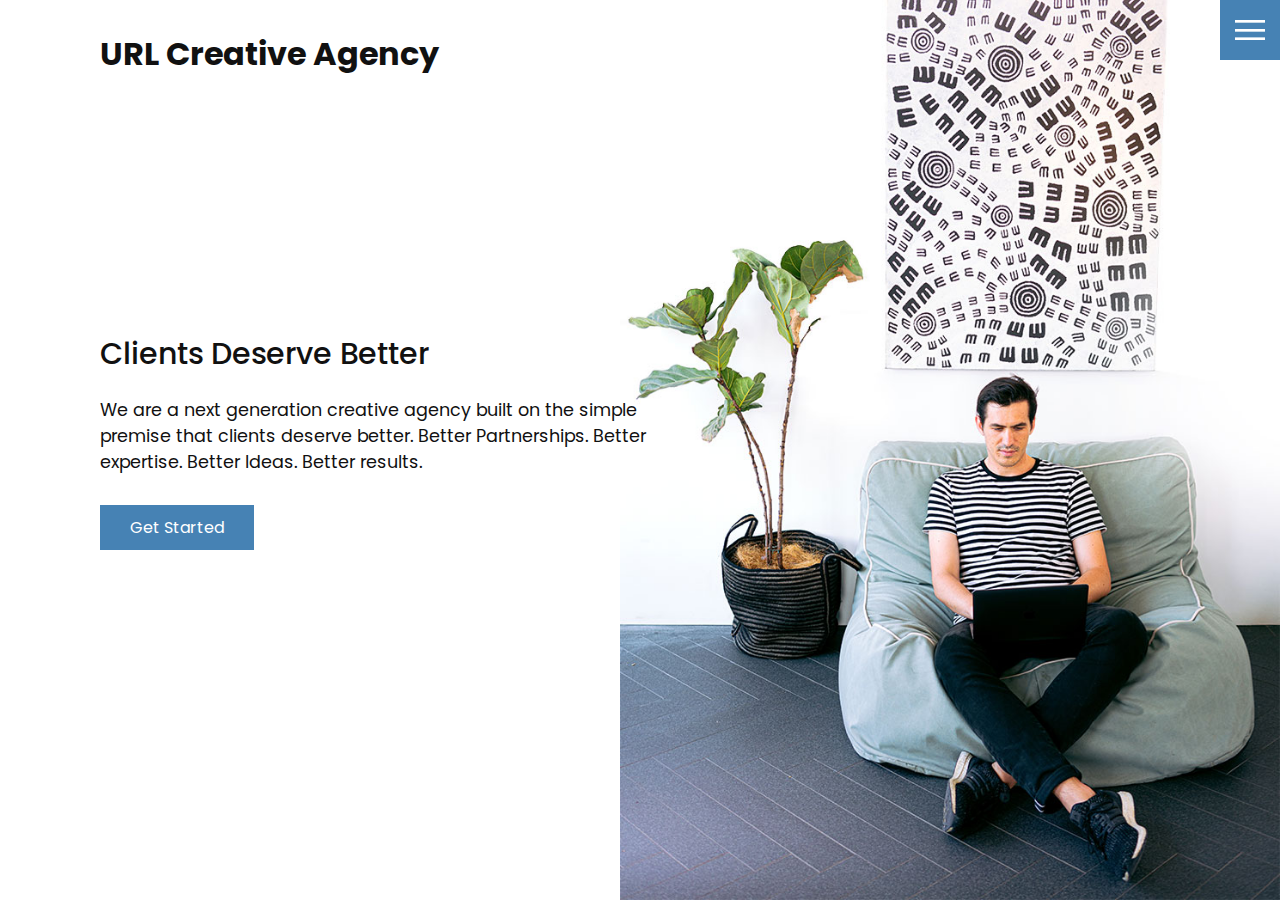
<file: index.html>
<!DOCTYPE html>
<html lang="en">
  <head>
    <meta charset="UTF-8" />
    <meta http-equiv="X-UA-Compatible" content="IE=edge" />
    <meta name="viewport" content="width=device-width, initial-scale=1.0" />
    <title>URL Creative Agency</title>
    <link rel="stylesheet" href="css/style.css" />
  </head>
  <body>
    <header>
      <div class="logo">URL Creative Agency</div>
      <div class="toggle"></div>
      <div class="navigation">
        <ul>
          <li><a href="index.html">Home</a></li>
          <li><a href="services.html">Services</a></li>
          <li><a href="work.html">Work</a></li>
          <li><a href="contact.html">Contact</a></li>
        </ul>
        <div class="social-bar">
          <ul>
            <li>
              <a href="https://facebook.com"
                ><img src="img/facebook.png" target="_blank" alt=""
              /></a>
            </li>
            <li>
              <a href="https://twitter.com"
                ><img src="img/twitter.png" target="_blank" alt=""
              /></a>
            </li>
            <li>
              <a href="https://instagram.com"
                ><img src="img/instagram.png" target="_blank" alt=""
              /></a>
            </li>
          </ul>
          <a href="mailto:ntrfts@gmail.com" class="email-icon"
            ><img src="img/email.png" target="_blank" alt=""
          /></a>
        </div>
      </div>
    </header>

    <section class="home">
      <img src="img/home-img.jpg" class="home-img" alt="" />
      <div class="home-content">
        <h1>Clients Deserve Better</h1>
        <p>
          We are a next generation creative agency built on the simple premise
          that clients deserve better. Better Partnerships. Better expertise.
          Better Ideas. Better results.
        </p>
        <a href="contact.html" class="btn">Get Started</a>
      </div>
    </section>

    <!-- script -->
    <script src="js/script.js"></script>
  </body>
</html>
</file>
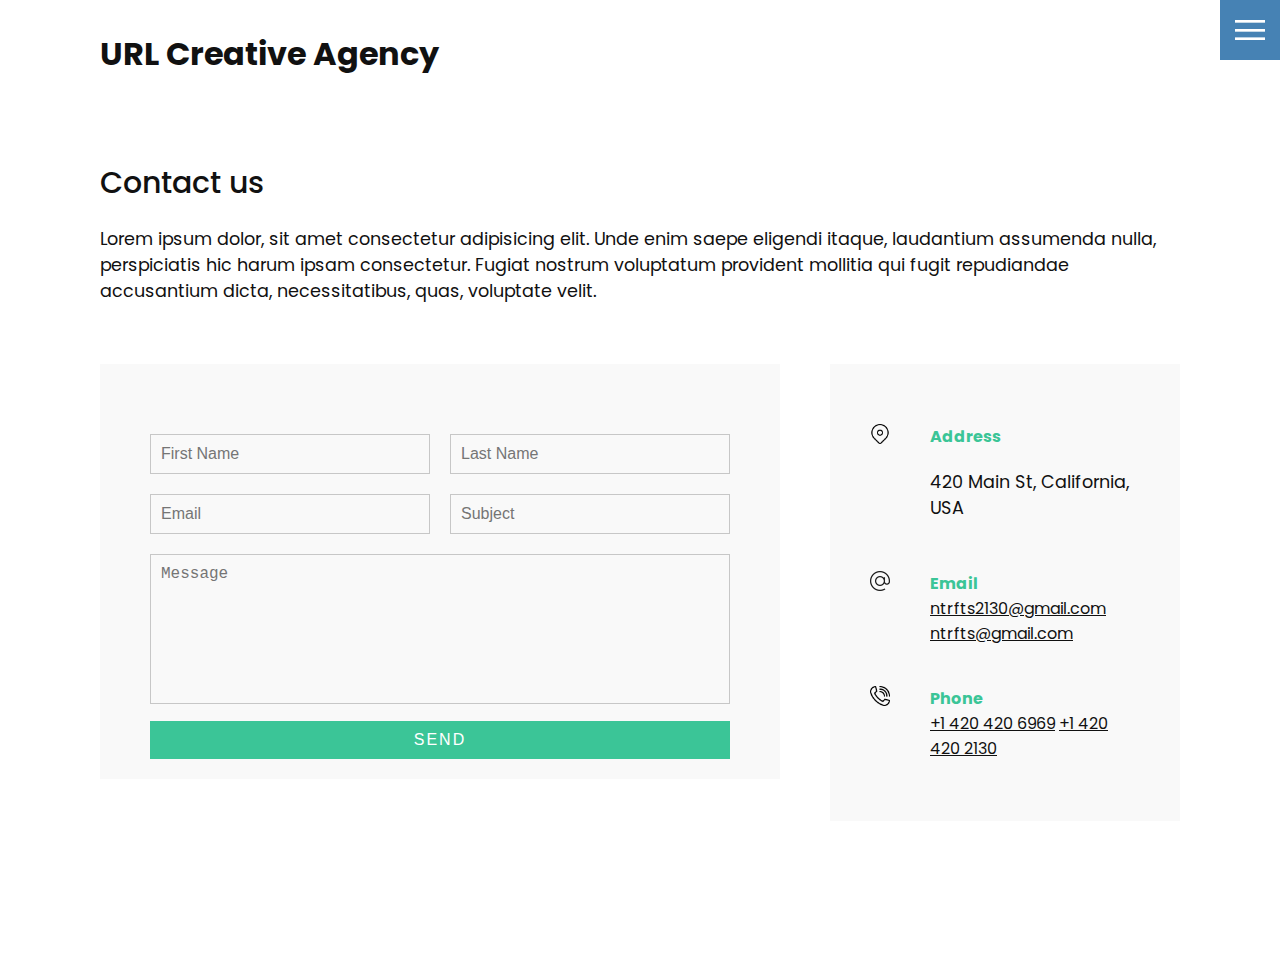
<file: contact.html>
<!DOCTYPE html>
<html lang="en">
  <head>
    <meta charset="UTF-8" />
    <meta http-equiv="X-UA-Compatible" content="IE=edge" />
    <meta name="viewport" content="width=device-width, initial-scale=1.0" />
    <title>URL Creative Agency - Work</title>
    <link rel="stylesheet" href="css/style.css" />
  </head>
  <body>
    <header>
      <div class="logo">URL Creative Agency</div>
      <div class="toggle"></div>
      <div class="navigation">
        <ul>
          <li><a href="index.html">Home</a></li>
          <li><a href="services.html">Services</a></li>
          <li><a href="work.html">Work</a></li>
          <li><a href="contact.html">Contact</a></li>
        </ul>
        <div class="social-bar">
          <ul>
            <li>
              <a href="https://facebook.com"
                ><img src="img/facebook.png" target="_blank" alt=""
              /></a>
            </li>
            <li>
              <a href="https://twitter.com"
                ><img src="img/twitter.png" target="_blank" alt=""
              /></a>
            </li>
            <li>
              <a href="https://instagram.com"
                ><img src="img/instagram.png" target="_blank" alt=""
              /></a>
            </li>
          </ul>
          <a href="mailto:ntrfts@gmail.com" class="email-icon"
            ><img src="img/email.png" target="_blank" alt=""
          /></a>
        </div>
      </div>
    </header>

    <section>
      <div class="title">
        <h1>Contact us</h1>
        <p>
          Lorem ipsum dolor, sit amet consectetur adipisicing elit. Unde enim
          saepe eligendi itaque, laudantium assumenda nulla, perspiciatis hic
          harum ipsam consectetur. Fugiat nostrum voluptatum provident mollitia
          qui fugit repudiandae accusantium dicta, necessitatibus, quas,
          voluptate velit.
        </p>
      </div>

      <div class="contact">
        <div class="contact-form">
          <form>
            <div class="row">
              <div class="input50">
                <input type="text" placeholder="First Name" />
              </div>
              <div class="input50">
                <input type="text" placeholder="Last Name" />
              </div>
            </div>

            <div class="row">
              <div class="input50">
                <input type="text" placeholder="Email" />
              </div>
              <div class="input50">
                <input type="text" placeholder="Subject" />
              </div>
            </div>

            <div class="row">
              <div class="input100">
                <textarea placeholder="Message"></textarea>
              </div>
            </div>

            <div class="row">
              <div class="input100">
                <input type="submit" value="Send" />
              </div>
            </div>
          </form>
        </div>

        <div class="contact-info">
          <div class="info-box">
            <img src="img/address.png" class="contact-icon" alt="" />
            <div class="details">
              <h4>Address</h4>
              <p>420 Main St, California, USA</p>
            </div>
          </div>

          <div class="info-box">
            <img src="img/email.png" class="contact-icon" alt="" />
            <div class="details">
              <h4>Email</h4>
              <a href="mailto:ntrfts2130@gmail.com">ntrfts2130@gmail.com</a>
              <a href="mailto:ntrfts@gmail.com">ntrfts@gmail.com</a>
            </div>
          </div>

          <div class="info-box">
            <img src="img/call.png" class="contact-icon" alt="" />
            <div class="details">
              <h4>Phone</h4>
              <a href="tel:+14204206969">+1 420 420 6969</a>
              <a href="tel:+14204202130">+1 420 420 2130</a>
            </div>
          </div>
        </div>
      </div>
    </section>

    <!-- script -->
    <script src="js/script.js"></script>
  </body>
</html>
</file>
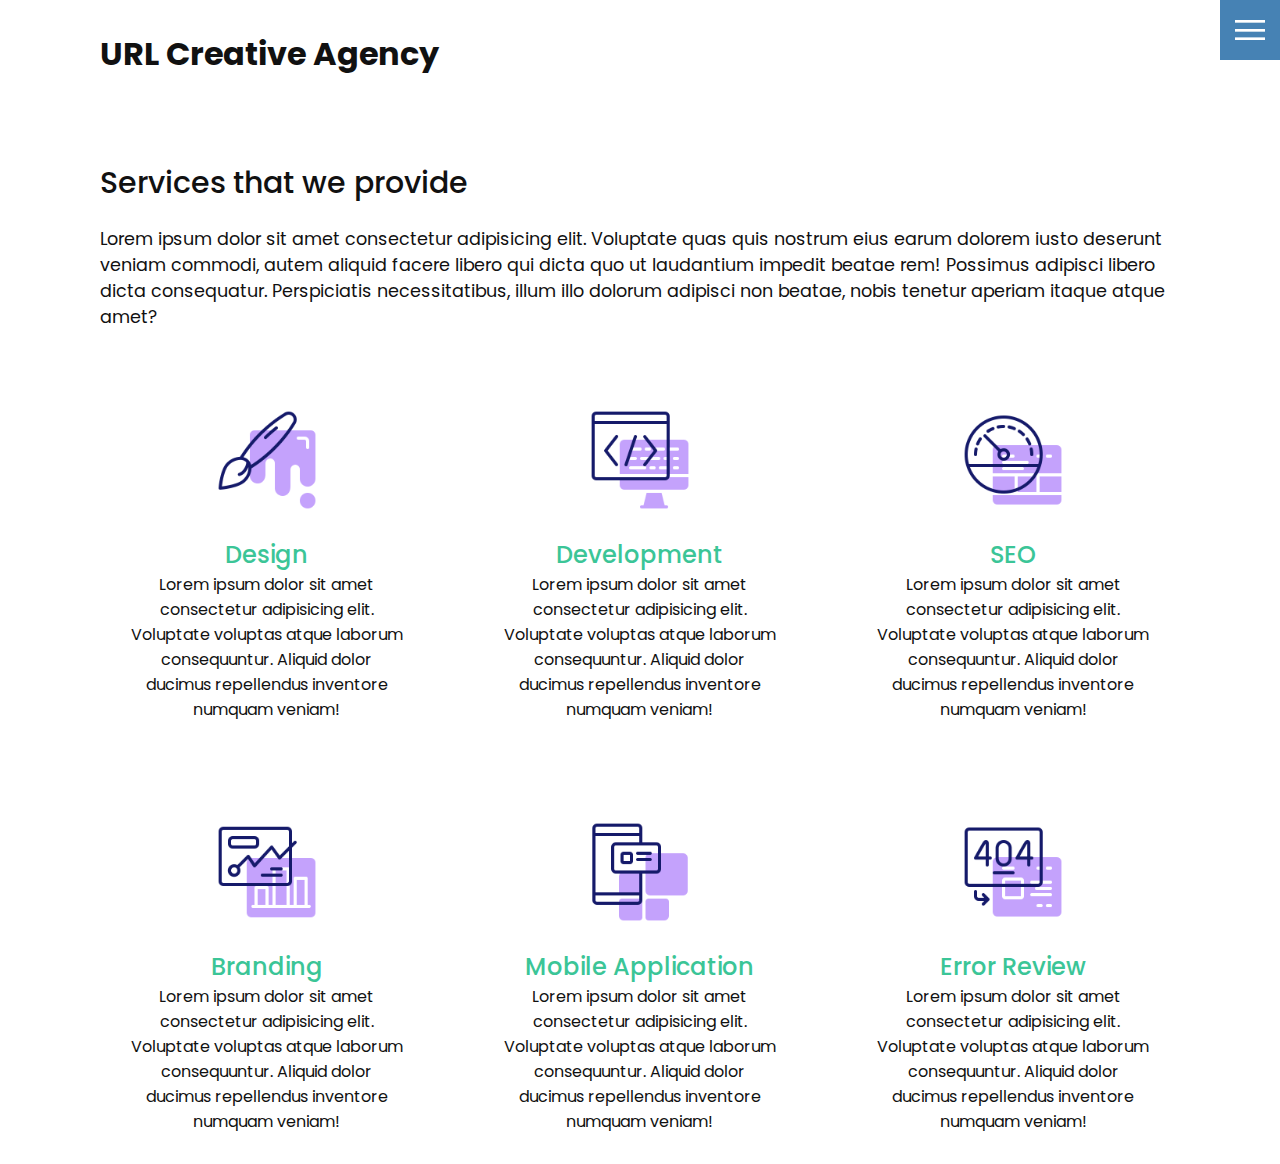
<file: services.html>
<!DOCTYPE html>
<html lang="en">
  <head>
    <meta charset="UTF-8" />
    <meta http-equiv="X-UA-Compatible" content="IE=edge" />
    <meta name="viewport" content="width=device-width, initial-scale=1.0" />
    <title>URL Creative Agency - Services</title>
    <link rel="stylesheet" href="css/style.css" />
  </head>
  <body>
    <header>
      <div class="logo">URL Creative Agency</div>
      <div class="toggle"></div>
      <div class="navigation">
        <ul>
          <li><a href="index.html">Home</a></li>
          <li><a href="services.html">Services</a></li>
          <li><a href="work.html">Work</a></li>
          <li><a href="contact.html">Contact</a></li>
        </ul>
        <div class="social-bar">
          <ul>
            <li>
              <a href="https://facebook.com"
                ><img src="img/facebook.png" target="_blank" alt=""
              /></a>
            </li>
            <li>
              <a href="https://twitter.com"
                ><img src="img/twitter.png" target="_blank" alt=""
              /></a>
            </li>
            <li>
              <a href="https://instagram.com"
                ><img src="img/instagram.png" target="_blank" alt=""
              /></a>
            </li>
          </ul>
          <a href="mailto:ntrfts@gmail.com" class="email-icon"
            ><img src="img/email.png" target="_blank" alt=""
          /></a>
        </div>
      </div>
    </header>

    <section>
      <div class="title">
        <h1>Services that we provide</h1>
        <p>
          Lorem ipsum dolor sit amet consectetur adipisicing elit. Voluptate
          quas quis nostrum eius earum dolorem iusto deserunt veniam commodi,
          autem aliquid facere libero qui dicta quo ut laudantium impedit beatae
          rem! Possimus adipisci libero dicta consequatur. Perspiciatis
          necessitatibus, illum illo dolorum adipisci non beatae, nobis tenetur
          aperiam itaque atque amet?
        </p>
      </div>
      <div class="services">
        <div class="service-card">
          <div class="icon">
            <img src="img/001.png" alt="" />
          </div>
          <h2>Design</h2>
          Lorem ipsum dolor sit amet consectetur adipisicing elit. Voluptate
          voluptas atque laborum consequuntur. Aliquid dolor ducimus repellendus
          inventore numquam veniam!
        </div>

        <div class="service-card">
          <div class="icon">
            <img src="img/002.png" alt="" />
          </div>
          <h2>Development</h2>
          Lorem ipsum dolor sit amet consectetur adipisicing elit. Voluptate
          voluptas atque laborum consequuntur. Aliquid dolor ducimus repellendus
          inventore numquam veniam!
        </div>

        <div class="service-card">
          <div class="icon">
            <img src="img/003.png" alt="" />
          </div>
          <h2>SEO</h2>
          Lorem ipsum dolor sit amet consectetur adipisicing elit. Voluptate
          voluptas atque laborum consequuntur. Aliquid dolor ducimus repellendus
          inventore numquam veniam!
        </div>

        <div class="service-card">
          <div class="icon">
            <img src="img/004.png" alt="" />
          </div>
          <h2>Branding</h2>
          Lorem ipsum dolor sit amet consectetur adipisicing elit. Voluptate
          voluptas atque laborum consequuntur. Aliquid dolor ducimus repellendus
          inventore numquam veniam!
        </div>

        <div class="service-card">
          <div class="icon">
            <img src="img/005.png" alt="" />
          </div>
          <h2>Mobile Application</h2>
          Lorem ipsum dolor sit amet consectetur adipisicing elit. Voluptate
          voluptas atque laborum consequuntur. Aliquid dolor ducimus repellendus
          inventore numquam veniam!
        </div>

        <div class="service-card">
          <div class="icon">
            <img src="img/006.png" alt="" />
          </div>
          <h2>Error Review</h2>
          Lorem ipsum dolor sit amet consectetur adipisicing elit. Voluptate
          voluptas atque laborum consequuntur. Aliquid dolor ducimus repellendus
          inventore numquam veniam!
        </div>
      </div>
    </section>

    <!-- script -->
    <script src="js/script.js"></script>
  </body>
</html>
</file>
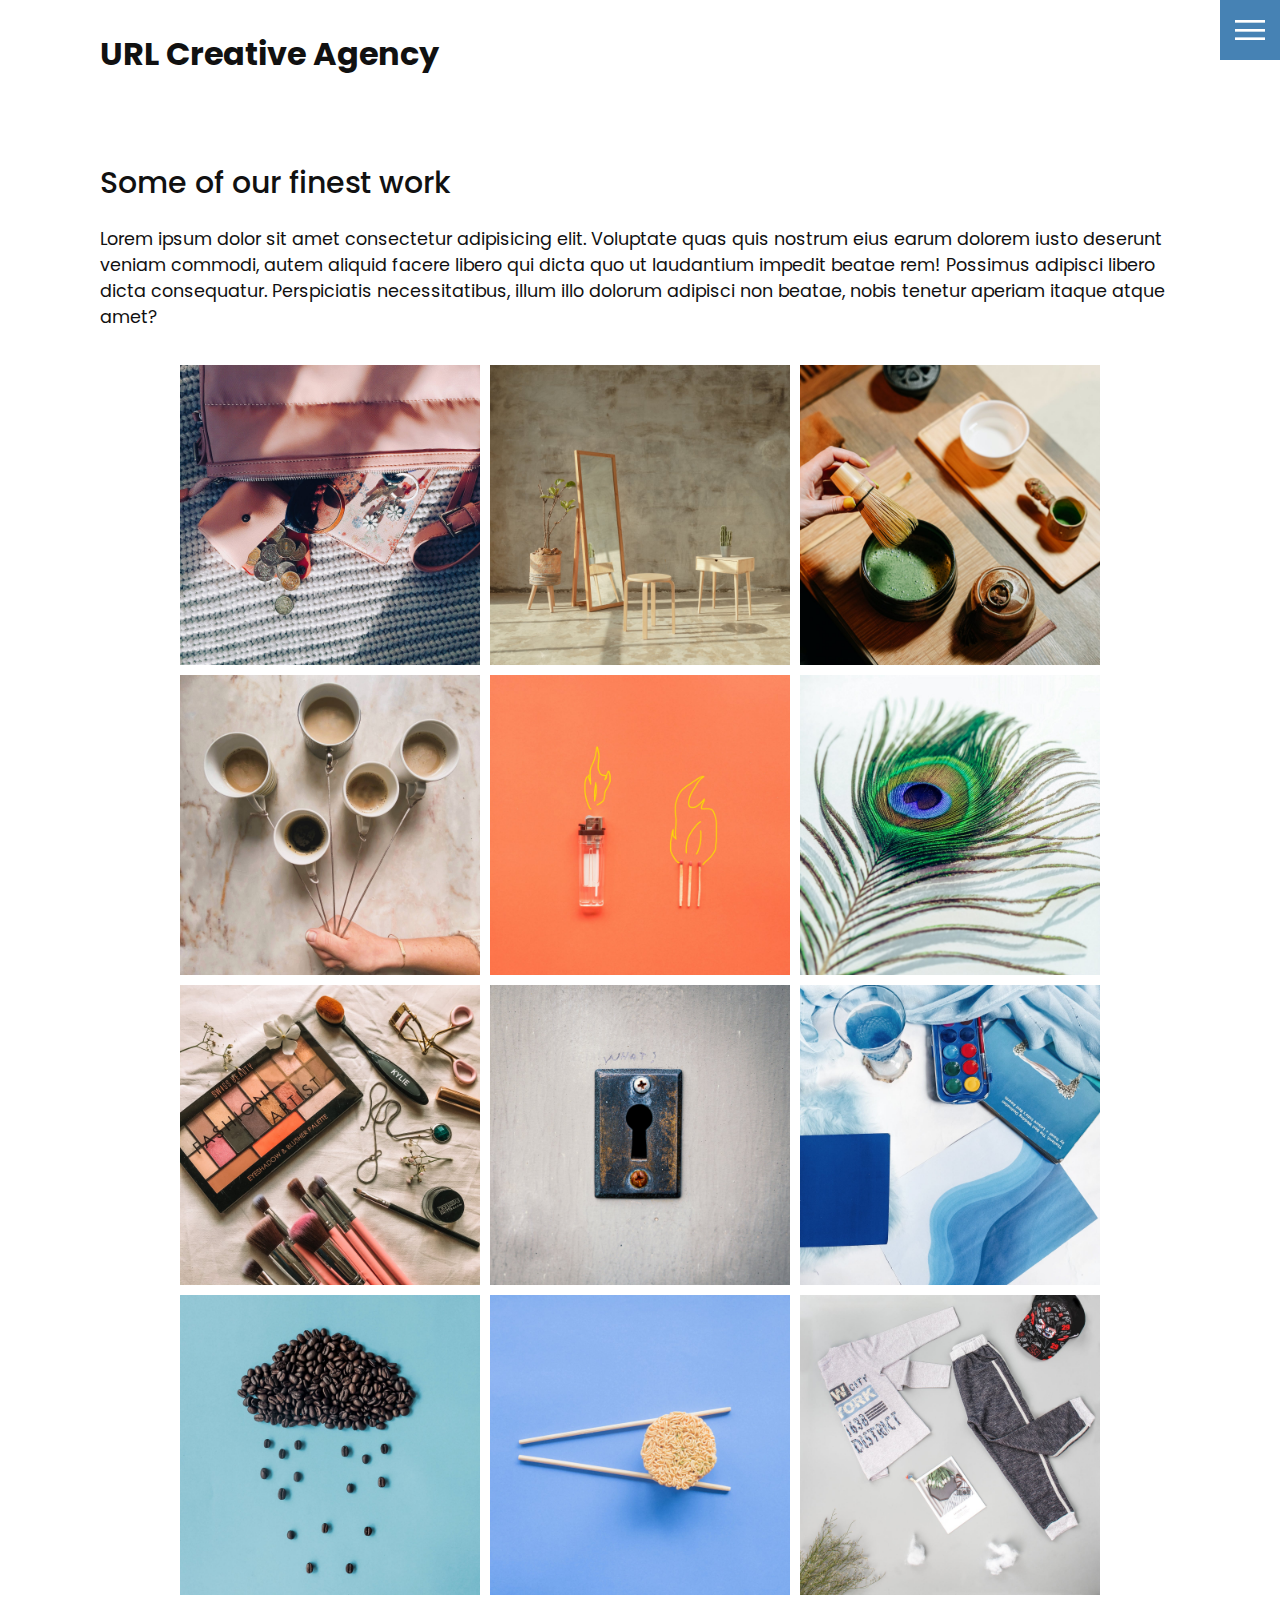
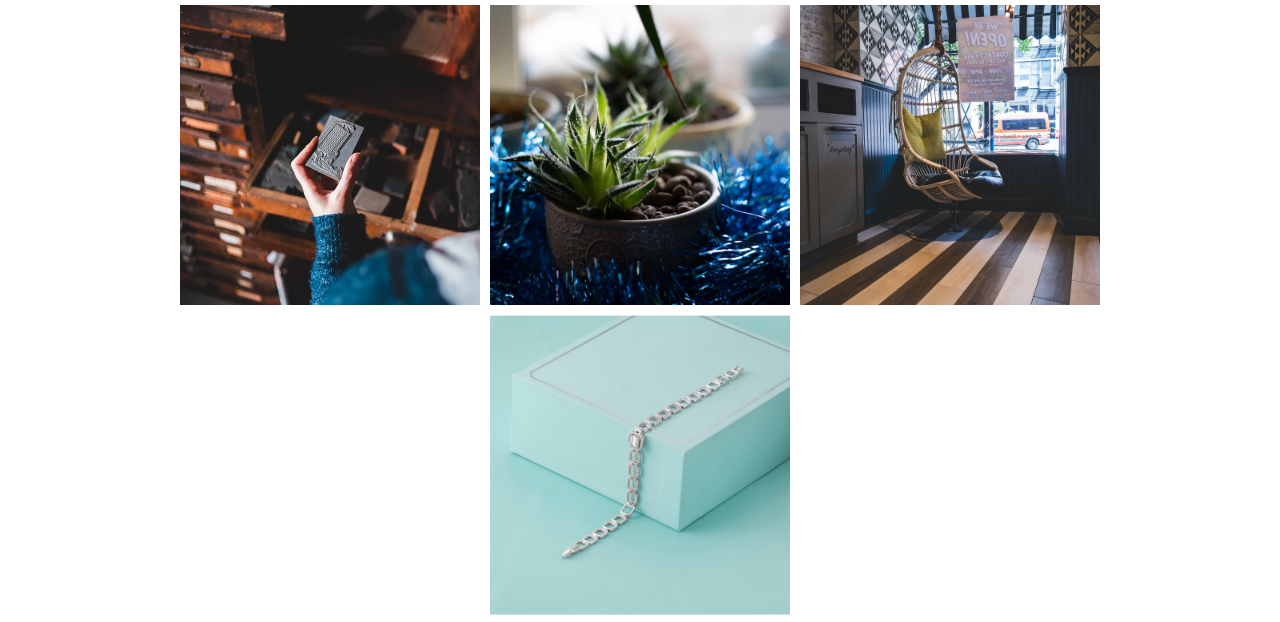
<file: work.html>
<!DOCTYPE html>
<html lang="en">
  <head>
    <meta charset="UTF-8" />
    <meta http-equiv="X-UA-Compatible" content="IE=edge" />
    <meta name="viewport" content="width=device-width, initial-scale=1.0" />
    <title>URL Creative Agency - Work</title>
    <link rel="stylesheet" href="css/style.css" />
  </head>
  <body>
    <header>
      <div class="logo">URL Creative Agency</div>
      <div class="toggle"></div>
      <div class="navigation">
        <ul>
          <li><a href="index.html">Home</a></li>
          <li><a href="services.html">Services</a></li>
          <li><a href="work.html">Work</a></li>
          <li><a href="contact.html">Contact</a></li>
        </ul>
        <div class="social-bar">
          <ul>
            <li>
              <a href="https://facebook.com"
                ><img src="img/facebook.png" target="_blank" alt=""
              /></a>
            </li>
            <li>
              <a href="https://twitter.com"
                ><img src="img/twitter.png" target="_blank" alt=""
              /></a>
            </li>
            <li>
              <a href="https://instagram.com"
                ><img src="img/instagram.png" target="_blank" alt=""
              /></a>
            </li>
          </ul>
          <a href="mailto:ntrfts@gmail.com" class="email-icon"
            ><img src="img/email.png" target="_blank" alt=""
          /></a>
        </div>
      </div>
    </header>

    <section>
      <div class="title">
        <h1>Some of our finest work</h1>
        <p>
          Lorem ipsum dolor sit amet consectetur adipisicing elit. Voluptate
          quas quis nostrum eius earum dolorem iusto deserunt veniam commodi,
          autem aliquid facere libero qui dicta quo ut laudantium impedit beatae
          rem! Possimus adipisci libero dicta consequatur. Perspiciatis
          necessitatibus, illum illo dolorum adipisci non beatae, nobis tenetur
          aperiam itaque atque amet?
        </p>
      </div>
      <div class="portfolio">
        <div class="item">
          <img src="img/p1.jpeg" alt="" />
          <div class="action">
            <a href="#">Launch</a>
          </div>
        </div>

        <div class="item">
          <img src="img/p2.jpeg" alt="" />
          <div class="action">
            <a href="#">Launch</a>
          </div>
        </div>

        <div class="item">
          <img src="img/p3.jpeg" alt="" />
          <div class="action">
            <a href="#">Launch</a>
          </div>
        </div>

        <div class="item">
          <img src="img/p4.jpeg" alt="" />
          <div class="action">
            <a href="#">Launch</a>
          </div>
        </div>

        <div class="item">
          <img src="img/p5.jpeg" alt="" />
          <div class="action">
            <a href="#">Launch</a>
          </div>
        </div>

        <div class="item">
          <img src="img/p6.jpeg" alt="" />
          <div class="action">
            <a href="#">Launch</a>
          </div>
        </div>

        <div class="item">
          <img src="img/p7.jpeg" alt="" />
          <div class="action">
            <a href="#">Launch</a>
          </div>
        </div>

        <div class="item">
          <img src="img/p8.jpeg" alt="" />
          <div class="action">
            <a href="#">Launch</a>
          </div>
        </div>

        <div class="item">
          <img src="img/p9.jpeg" alt="" />
          <div class="action">
            <a href="#">Launch</a>
          </div>
        </div>

        <div class="item">
          <img src="img/p10.jpeg" alt="" />
          <div class="action">
            <a href="#">Launch</a>
          </div>
        </div>

        <div class="item">
          <img src="img/p11.jpeg" alt="" />
          <div class="action">
            <a href="#">Launch</a>
          </div>
        </div>

        <div class="item">
          <img src="img/p12.jpeg" alt="" />
          <div class="action">
            <a href="#">Launch</a>
          </div>
        </div>

        <div class="item">
          <img src="img/p13.jpeg" alt="" />
          <div class="action">
            <a href="#">Launch</a>
          </div>
        </div>

        <div class="item">
          <img src="img/p14.jpeg" alt="" />
          <div class="action">
            <a href="#">Launch</a>
          </div>
        </div>

        <div class="item">
          <img src="img/p15.jpeg" alt="" />
          <div class="action">
            <a href="#">Launch</a>
          </div>
        </div>

        <div class="item">
          <img src="img/p16.jpeg" alt="" />
          <div class="action">
            <a href="#">Launch</a>
          </div>
        </div>
      </div>
    </section>

    <!-- script -->
    <script src="js/script.js"></script>
  </body>
</html>
</file>
<file: css/style.css>
@import url("https://fonts.googleapis.com/css2?family=Poppins:wght@200;300;400;500;600;700;800;900&display=swap");
:root {
  --primary-color: steelblue;
  --secondary-color: #3bc597;
}

/* BASE */
* {
  margin: 0;
  padding: 0;
  box-sizing: border-box;
}

html,
body {
  font-family: "Poppins", sans-serif;
  color: #111;
}

h1 {
  font-size: 30px;
  font-weight: 500;
}

p {
  margin: 20px 0 10px;
  font-size: 1.1rem;
}

section {
  display: flex;
  height: 100vh;
  flex-direction: column;
  align-items: center;
  padding: 100px;
  margin-top: 60px;
}

section.home {
  flex-direction: row;
  margin-top: 0;
}

/* BUTTON */
.btn {
  display: inline-block;
  cursor: pointer;
  background: var(--primary-color);
  color: #fff;
  text-decoration: none;
  padding: 10px 30px;
  margin: 20px 0;
  border: 0;
}

.btn:hover {
  transform: scale(0.98);
}

.logo {
  position: absolute;
  top: 30px;
  left: 100px;
  font-size: 2rem;
  font-weight: 700;
  z-index: 20;
}

/* TOGGLE */
.toggle {
  position: fixed;
  top: 0;
  right: 0;
  width: 60px;
  height: 60px;
  background: var(--primary-color) url(../img/menu.png);
  z-index: 20;
  background-size: 30px;
  background-position: center;
  background-repeat: no-repeat;
  cursor: pointer;
}

.toggle.active {
  background: var(--primary-color) url(../img/close.png);
  background-size: 25px;
  background-position: center;
  background-repeat: no-repeat;
}

/* NAVIGATION */
.navigation {
  position: fixed;
  top: 0;
  left: 100%;
  width: 100%;
  height: 100%;
  background-color: #fff;
  z-index: 15;
  display: flex;
  justify-content: center;
  align-items: center;
}

.navigation.active {
  left: 0;
}

.navigation ul {
  position: relative;
}

.navigation ul li {
  position: relative;
  list-style: none;
  text-align: center;
}

.navigation ul li a {
  font-size: 2.2rem;
  color: #111;
  text-decoration: none;
  font-weight: 300;
}

.navigation ul li a:hover {
  color: var(--primary-color);
}

.navigation .social-bar {
  position: absolute;
  top: 0;
  left: 0;
  width: 60px;
  height: 100%;
  display: flex;
  justify-content: center;
  align-items: center;
}

.navigation .social-bar a {
  display: inline-block;
  transform: scale(0.5);
}

.navigation .email-icon {
  position: absolute;
  bottom: 20px;
  transform: scale(0.5);
}

/* HOME PAGE */
.home-content {
  position: relative;
  z-index: 10;
  max-width: 600px;
}

.home-img {
  position: absolute;
  bottom: 0;
  right: 0;
  height: 110%;
}

/* SERVICES PAGE */
.services {
  margin-top: 40px;
  display: grid;
  grid-template-columns: repeat(3, 1fr);
  gap: 40px;
  text-align: center;
}

.services .service-card {
  padding: 30px;
}

.services .service-card:hover {
  box-shadow: 0 10px 30px rgba(0, 0, 0, 0.1);
}

.services .service-card h2 {
  font-size: 24px;
  font-weight: 500;
  margin-top: 20px;
  color: var(--secondary-color);
}

.services .service-card .icon img {
  max-width: 100px;
}

/* WORK PAGE */
.portfolio {
  display: flex;
  flex-wrap: wrap;
  margin-top: 20px;
  justify-content: center;
}

.portfolio .item {
  position: relative;
  width: 300px;
  height: 300px;
  margin: 5px;
}

.portfolio .item img {
  width: 100%;
  height: 100%;
}

.portfolio .item .action {
  position: absolute;
  top: 0;
  left: 0;
  width: 100%;
  height: 100%;
  background: rgba(0, 0, 0, 0.8);
  display: flex;
  justify-content: center;
  align-items: center;
  opacity: 0;
  transition: 0.5s;
}

.portfolio .item a {
  display: inline-block;
  color: #fff;
  text-decoration: none;
  border: 1px solid #fff;
  padding: 5px 15px;
}

.portfolio .item:hover .action {
  opacity: 1;
}

/* CONTACT PAGE */
.contact {
  position: relative;
  width: 100%;
  margin-top: 50px;
  display: flex;
  justify-content: space-between;
  align-items: flex-start;
}

.contact-form {
  position: relative;
  background: #f9f9f9;
  width: calc(100% - 400px);
  padding: 60px 40px 20px;
}

.contact-form form {
  width: 100%;
}

.contact-form .row {
  width: 100%;
  display: flex;
}

.contact-form .input50 {
  width: 50%;
  margin: 0 10px;
}

.contact-form .input100 {
  width: 100%;
  margin: 0 10px;
}

.contact-form .row input,
.contact-form .row textarea {
  position: relative;
  border: 1px solid rgba(0, 0, 0, 0.2);
  color: #111;
  background: transparent;
  width: 100%;
  padding: 10px;
  outline: none;
  font-size: 16px;
  font-weight: 300;
  margin: 10px 0;
  resize: none;
}

.contact-form .row textarea {
  height: 150px;
}

.contact-form .row input[type="submit"] {
  background-color: var(--secondary-color);
  color: #fff;
  margin: 0;
  cursor: pointer;
  letter-spacing: 2px;
  font-weight: 300;
  text-transform: uppercase;
  border: 0;
}

.contact-info {
  width: 350px;
  background: #f9f9f9;
  padding: 60px 40px 20px;
}

.contact-info .info-box {
  display: flex;
  align-items: flex-start;
  margin-bottom: 40px;
}

.contact-info .info-box .contact-icon {
  width: 20px;
  margin-right: 40px;
}

.contact-info .info-box .details h4 {
  color: var(--secondary-color);
}

.contact-info .info-box .details a,
.contact-info .info-box .details p {
  color: #111;
}

/* media query */
@media (max-width: 1068px) {
  .home-img {
    display: none;
  }

  .logo {
    top: 10px;
    left: 40px;
    font-size: 1.5rem;
  }

  section {
    padding: 100px 40px;
  }

  .navigation ul li a {
    font-size: 2rem;
  }

  .services {
    grid-template-columns: repeat(2, 1fr);
  }

  .contact {
    flex-direction: column;
  }

  .contact-form {
    width: 100%;
    padding: 30px 30px 30px;
  }

  .contact-form .row {
    flex-direction: column;
  }

  .contact-form .input50,
  .contact-form .input100 {
    width: 100%;
    margin: 0;
  }

  .contact-info {
    width: 100%;
    margin-top: 20px;
    padding: 30px 30px 30px;
  }
}

@media (max-width: 768px) {
  .services {
    grid-template-columns: 1fr;
  }

  .services .service-card {
    box-shadow: 0 10px 30px rgba(0, 0, 0, 0.1);
  }
}
</file>
